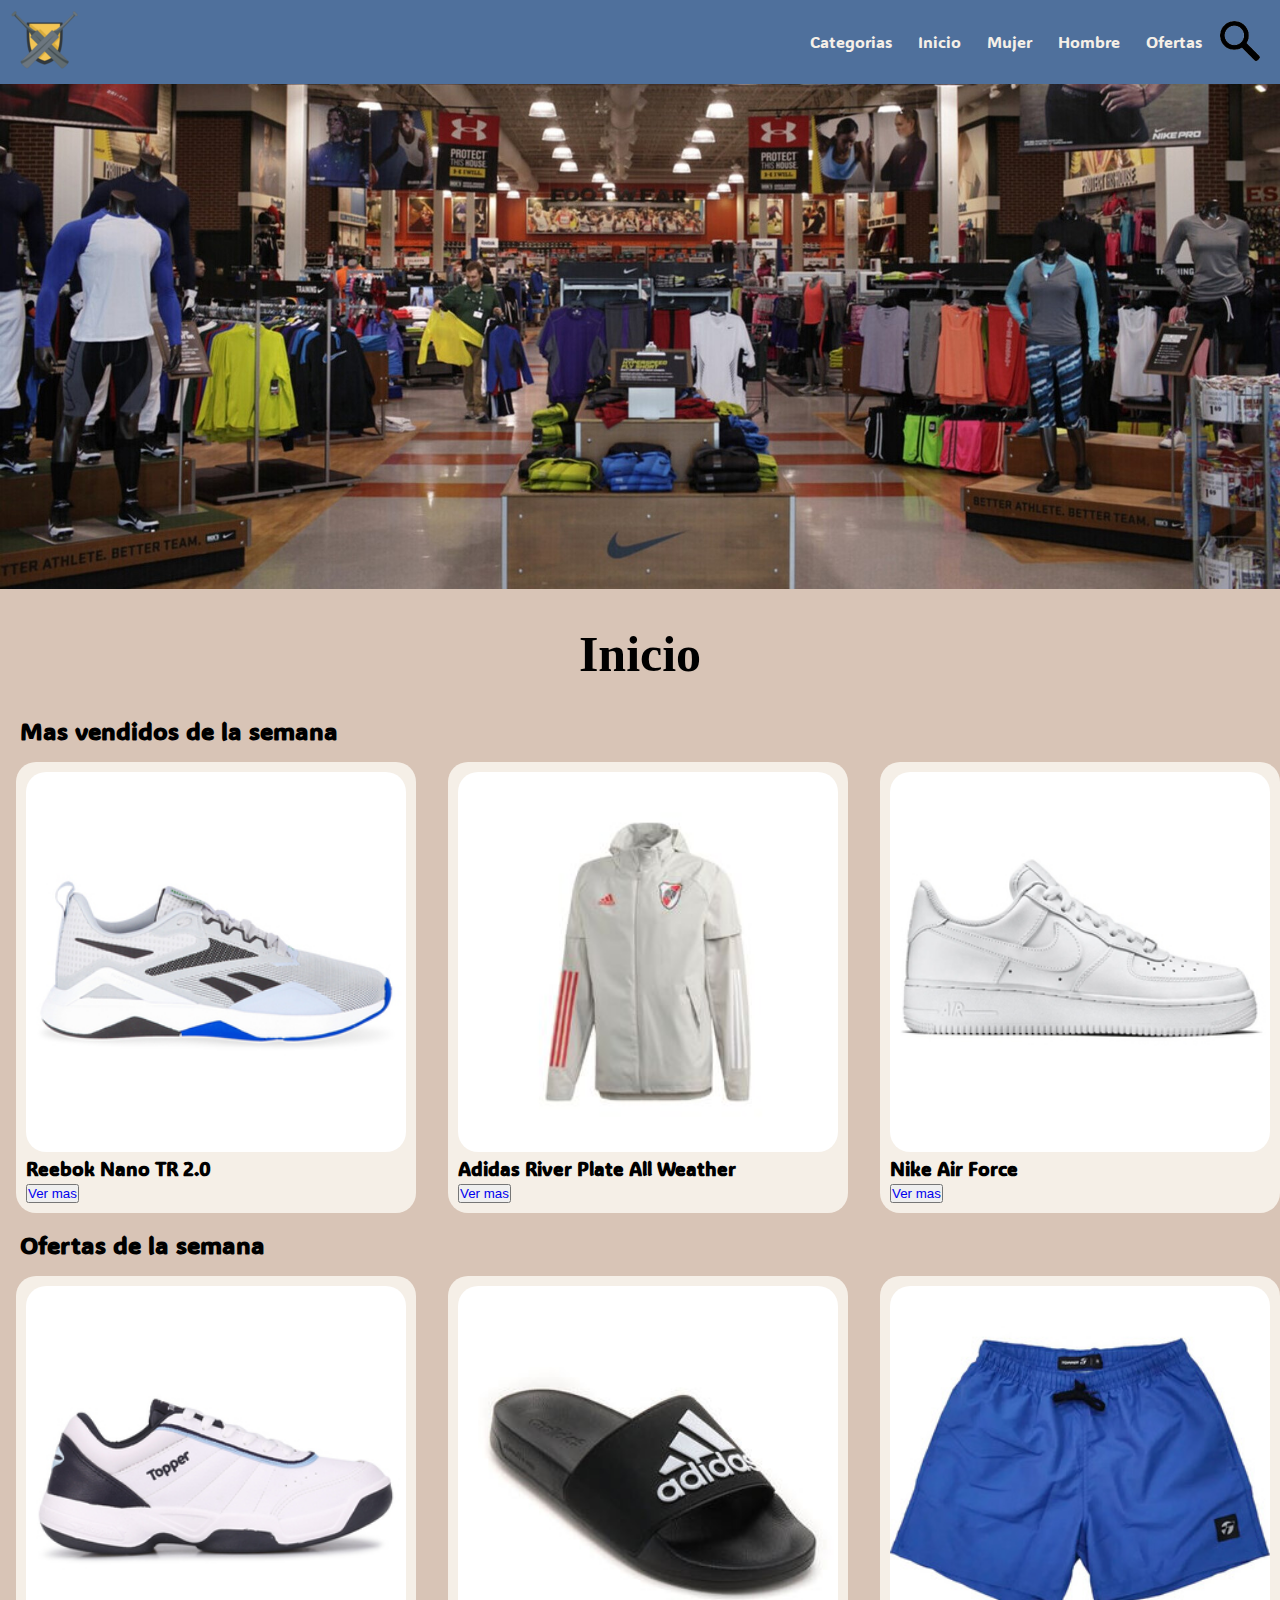
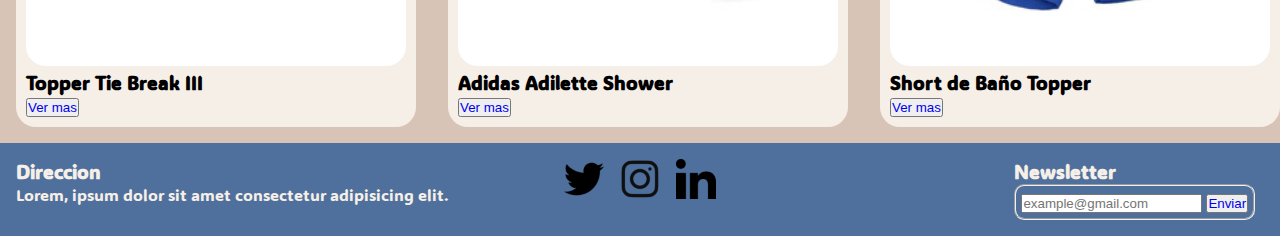
<file: index.html>
<!DOCTYPE html>
<html lang="en">
    <head>
        <meta charset="UTF-8">
        <meta name="viewport" content="width=device-width, initial-scale=1.0">
        <title>Inicio</title>
        <link rel="stylesheet" href="./css/styles.css">
        <link rel="preconnect" href="https://fonts.googleapis.com">
        <link rel="preconnect" href="https://fonts.gstatic.com" crossorigin>
        <link href="https://fonts.googleapis.com/css2?family=ADLaM+Display&display=swap" rel="stylesheet">
    </head>
    <body>
        <header>
            <div class="div-flex"> 
                <a href="#"><img src="./assets/img/Untitled designnn.png" alt="logo" class="logo"></a>
            </div>
            <nav>
                <ul class="navbar">
                    <li>
                        <a href="#">Categorias</a>
                    </li>
                    <li>
                        <a href="#">Inicio</a>
                    </li>
                    <li>
                        <a href="./pages/mujer.html">Mujer</a>
                    </li>
                    <li>
                        <a href="./pages/hombre.html">Hombre</a>
                    </li>
                    <li>
                        <a href="./pages/ofertas.html">Ofertas</a>
                    </li>
                    <li>
                        <a href="#" class="a-flex"><img src="./assets/img/images.png" alt="lupa"></a>
                    </li>
                </ul>
            </nav>
        </header>
        <main>
            <section>
                <div>
                    <img src="./assets/img/download.jpeg" alt="sport store" id="section-img" class="img-banner">
                    <h1 class="section-h1">Inicio</h1>
                </div>
                <h2>Mas vendidos de la semana</h2>
                <div class="container-cards3">
                    <article class="cards cards-grid1">
                        <div>
                            <img src="./assets/img/REHP6106-1.jpg" alt="reebok nano TR 2.0" class="section-img">
                            <h3>Reebok Nano TR 2.0</h3>
                        </div>
                        <button><a href="#">Ver mas</a></button>
                    </article>
                    <article class="cards cards-grid2">
                        <div>
                            <img src="./assets/img/A-FQ7673.jpg" alt="adidas river plate all weather" class="section-img">
                            <h3>Adidas River Plate All Weather</h3>
                        </div>
                        <button><a href="#">Ver mas</a></button>
                    </article>
                    <article class="cards cards-grid3">
                        <div>
                            <img src="./assets/img/NI_315115-112-1.jpg" alt="nike air force" class="section-img">
                            <h3>Nike Air Force</h3>
                        </div>
                        <button><a href="#">Ver mas</a></button>
                    </article>
                    <article class="cards cards-grid4">
                        <div>
                            <img src="./assets/img/249557-800-800.jpg" alt="puma essentials" class="section-img">
                            <h3>Puma Essentials</h3>
                        </div>
                        <button><a href="#">Ver mas</a></button>
                    </article>
                </div>
                <h2>Ofertas de la semana</h2>
                <div class="container-cards2">
                    <article class="cards cards-grid5">
                        <div>
                            <img src="./assets/img/TO_29700-1.jpg" alt="topper tie break III" class="section-img">
                            <h3>Topper Tie Break III</h3>
                        </div>
                        <button><a href="#">Ver mas</a></button>
                    </article>
                    <article class="cards cards-grid6">
                        <div>
                            <img src="./assets/img/c77c2a06864ac9aca38dc5bd9371de015471edcdbf322dfb14411689bf968ae5.jpeg" alt="adidas adilette shower" class="section-img">
                            <h3>Adidas Adilette Shower</h3>
                        </div>
                        <button><a href="#">Ver mas</a></button>
                    </article>
                    <article class="cards cards-grid7">
                        <div>
                            <img src="./assets/img/D_NQ_NP_736610-MLA52959080636_122022-W.jpg" alt="short de baño negro" class="section-img">
                            <h3>Short de Baño Topper</h3>
                        </div>
                        <button><a href="#">Ver mas</a></button>
                    </article>
                </div>
            </section>
        </main>
        <footer>
            <div class="div-direccion">
                <h3>Direccion</h3>
                <p>Lorem, ipsum dolor sit amet consectetur adipisicing elit.</p>
            </div>
            <div class="div-social">
                <div class="div-social-flex">
                    <a href="#"><img src="assets/img/twitter-logo-shape-svgrepo-com.png" alt="Twitter"></a>
                    <a href="#"><img src="assets/img/instagram-svgrepo-com.png" alt="Instagram"></a>
                    <a href="#"><img src="assets/img/linkedin-161-svgrepo-com.png" alt="Linkedin"></a>
                </div>
            </div>
            <div class="div-newsletter">
                <h3>Newsletter</h3>
                <fieldset>
                    <input type="text" name="mail" id="" placeholder="example@gmail.com">
                    <label for="mail"></label>
                    <button><a href="#">Enviar</a></button>
                </fieldset>
            </div>
        </footer>
    </body>
</html>
</file>
<file: css/styles.css>
* {
    margin: 0;
    padding: 0;
    box-sizing: border-box;
}

h1 {
    font-family: 'Pacifico', cursive !important;
    font-size: 50px;
    text-align: center;
}

body {
    font-family: 'ADLaM Display', cursive;
    background-color: #d8c4b6;
}

nav {
    background-color: #4f709c;
}

footer {
    background-color: #4f709c;
    padding: 1rem;
    display: grid;
    width: 100%;
    grid-template-columns: repeat(5, 1fr);
    grid-template-areas: 
    "direccion direccion social . newsletter"
    ;
}

.div-direccion {
    grid-area: direccion;
}

.div-social {
    grid-area: social;
}

.div-newsletter {
    grid-area: newsletter;
}

.div-social-flex {
    display: flex;
    gap: 1rem;
    justify-content: center;
}

.div-social-flex a {
    display: flex;
    align-items: center;
}

footer p {
    color: #f5efe7;
}

footer h3 {
    color: #f5efe7;
}

nav a {
    color: #f5efe7;
    text-decoration: none;
    margin: .50rem;
}

.logo {
    margin: .625rem;
}

.section-logo {
    border-radius: 100%;
    margin: 5rem;
}

.section-h1 {
    margin: 2rem;
}

fieldset {
    display: inline;
    border-radius: 10px;
    padding: 5px;
}

.section-filtros {
    margin: 1rem;
}

.section-p {
    margin: 1.25rem;
}

.section-input {
    display: block;
    margin-left: 2rem;
}

.section-label {
    margin-left: 2rem   ;
}

#section-img {
    width: 100%;
}

#section-img1 {
    width: 100%;
}

#section-img2 {
    width: 100%;
}

#section-img3 {
    width: 100%;
}

button a {
    text-decoration: none;
}

header {
    width: 100%;
    background-color: #4f709c;
    display: flex;
    position: sticky;
    top: 0;
}

.div-flex {
    display: flex;
    align-items: center;
    width: 100%;
}

.navbar {
    display: flex;
    align-items: center;
    justify-content: space-between;
    margin-right: 1.25rem;
    gap: .625rem;
}

.navbar li a img {
    display: flex;
    align-items: center;
}


.cards {
    margin: 1rem;
    width: 25rem;
    padding: .625rem;
    background-color: #f5efe7;
    border-radius: 20px;
    overflow: hidden;
}

.cards div img {
    width: 100%;
}

.section-img {
    border-radius: 1.25rem;
}

nav ul {
    list-style: none;
}

.container-cards {
    display: grid;
    grid-template-columns: repeat(3, 1fr);
    margin-left: 10rem;
}

.div-p-flex {
    display: flex;
    width: 100%;
    align-items: center;
    justify-content: center;
}

h2 {
    margin-left: 1.25rem;
}

.container-cards2 {
    display: grid;
    justify-items: center;
    align-items: center;
    grid-template-columns: repeat(3, 1fr);
    grid-template-areas: 
    "cards-grid5 cards-grid6 cards-grid7"
    ;
}

.cards-grid5 {
    grid-area: cards-grid5;
}

.cards-grid6 {
    grid-area: cards-grid6;
}

.cards-grid7 {
    grid-area: cards-grid7;
}

.div-grid {
    margin-left: .9375rem;
}

.flex-principal {
    display: flex;
}


.container-cards3 {
    display: grid;
    justify-items: center;
    grid-template-columns: repeat(4, 1fr);
}

.container-cards4 {
    display: grid;
    justify-items: center;
    grid-template-columns: repeat(4, 1fr);
}














@media (max-width: 1024px) {
    .container-cards3 {
        grid-template-columns: repeat(3, 1fr);
        margin-left: 1.25rem;
    }
    .container-cards2 {
        grid-template-columns: repeat(3, 1fr);
        margin-left: 1.25rem;
    }
    .container-cards {
        grid-template-columns: repeat(2, 1fr);
        justify-items: start;
    }
    .container-cards4 {
        grid-template-columns: repeat(3, 1fr);
        justify-items: center;
    }
    .cards {
        width: 18rem;
    }
    footer {
        grid-template-areas: 
        "direccion direccion social newsletter newsletter"
        ;
    }
    .div-newsletter {
        margin-left: 3rem;
    }
}

@media (max-width: 768px) {
    .container-cards3 {
        grid-template-columns: 1fr 1fr;
    }
    .container-cards2 {
        grid-template-columns: 1fr 1fr;
    }
    h1 {
        font-size: 2rem;
    }
    .navbar a {
        display: none;
    }
}

@media (max-width: 425px) {
    .container-cards3, .container-cards2, .container-cards, .container-cards {
        grid-template-columns: 1fr;
    }
}
</file>
